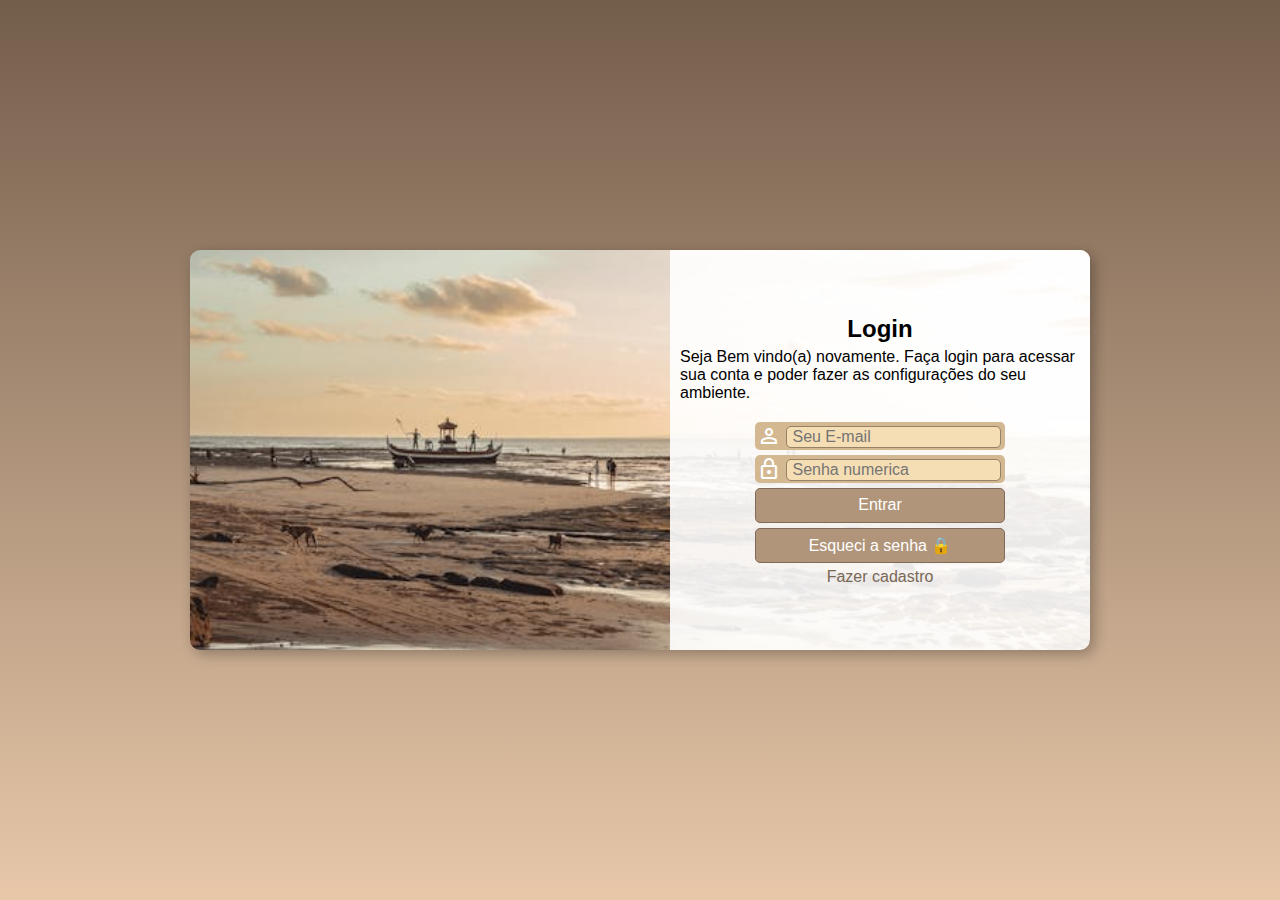
<file: index.html>
<!DOCTYPE html>
<html lang="pt-br">
<head>
    <meta charset="UTF-8">
    <meta name="viewport" content="width=device-width, initial-scale=1.0">
    <title>Tela de Login</title>
    <link rel="stylesheet" href="https://fonts.googleapis.com/css2?family=Material+Symbols+Outlined:opsz,wght,FILL,GRAD@48,400,1,0" />
    <link rel="stylesheet" href="https://fonts.googleapis.com/css2?family=Material+Symbols+Outlined:opsz,wght,FILL,GRAD@20,100,1,0" />
    <link rel="stylesheet" href="https://fonts.googleapis.com/css2?family=Material+Symbols+Outlined:opsz,wght,FILL,GRAD@24,400,0,0" />
    <link rel="stylesheet" href="estilos/estilos.css">
    <link rel="stylesheet" href="estilos/media.css">
    <link rel="shortcut icon" href="imagens/favicon.ico" type="image/x-icon">
</head>
<body>
    <main>
        <section>
            <form action="#" method="post" >

                <h1>Login</h1>
                <p class="texto">Seja Bem vindo(a) novamente. Faça login para acessar sua conta e poder fazer as configurações do seu ambiente.</p>

                <p class="input">
                    <label for="iemail" >
                        <span class="material-symbols-outlined" id="icone-e">
                            person
                        </span>
                    </label>
                    <input type="email" name="email" id="iemail" class="input2" placeholder="Seu E-mail" required maxlength="30" >
                </p>

                <p class="input">
                    <label for="isenha">
                        <span class="material-symbols-outlined" id="icone-s">
                            lock
                        </span>
                    </label>
                    <input type="password" name="senha" id="isenha" class="input2" placeholder="Senha numerica" required minlength="4" maxlength="8" pattern="^[0-9]+$">
                </p>

                <p>
                    <input type="submit" value="Entrar" class="submit">
                </p>
                <p>
                    <input type="submit" value="Esqueci a senha 🔒" class="submit">
                </p>

                <p id="cadastro"><a href="cadastro.html">Fazer cadastro</a></p>
            </form>
        </section>
    </main>
</body>
</html>
</file>
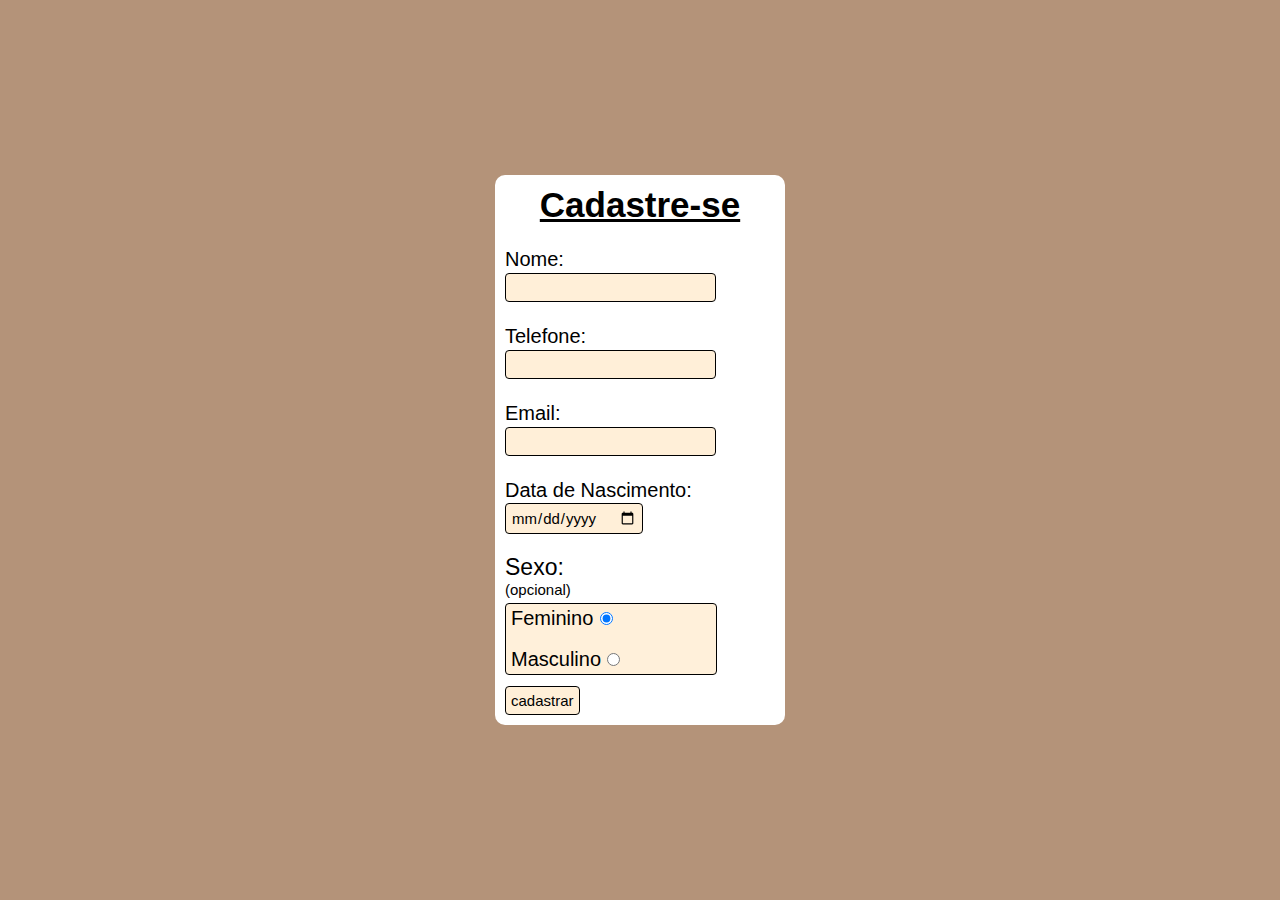
<file: cadastro.html>
<!DOCTYPE html>
<html lang="en">
<head>
    <meta charset="UTF-8">
    <meta name="viewport" content="width=device-width, initial-scale=1.0">
    <title>Cadastro</title>
    <link rel="stylesheet" href="cadastro.css">
    <link rel="shortcut icon" href="imagens/favicon.ico" type="image/x-icon">
</head>
<body>

    <form action="#" method="post">
        <h1>Cadastre-se</h1>
       <p>
            <label for="inome">Nome:</label> <br>
            <input type="text" name="nome" id="inome" required>
       </p>
        <p>
            <label for="itelefone">Telefone:</label> <br>
            <input type="number" name="telefone" id="itelefone" required>
        </p>
        <p>
            <label for="iemail">Email:</label> <br>
            <input type="email" name="email" id="iemail" required>
        </p>
        <p>
            <label for="inascimento">Data de Nascimento:</label> <br>
            <input type="date" name="nascimento" id="inascimento" required>
        </p>
        <p>
            Sexo: <p id="opc">(opcional)</p>
            <div id="data">
                <label for="femi">Feminino</label>
                <input type="radio" name="sex" id="femi" checked><br>
                <label for="masc">Masculino</label>
                <input type="radio" name="sex" id="masc">
            </div>
        </p>
        <input type="submit" value="cadastrar" onclick="cadastrar()" id="submit">
    </form>
    <script>
        function cadastrar(){
            let nome = document.getElementById('inome')
            let fone = document.getElementById('itelefone')
            let email = document.getElementById('iemail')
            let nasc = document.getElementById('inascimento')

            let n = Number(inome.value)
            let f = Number(itelefone.value)
            let e = Number(iemail.value)
            let na= Number(inascimento.value)

        }
    </script>
</body>
</html>
</file>
<file: estilos/estilos.css>
@charset "UTF-8";

*{
    font-size: 1em;
    font-family: Arial, Helvetica, sans-serif;
    padding: 0px;
    margin: 0px;
}

body,html{
    width: 100vw;
    height: 100vh;
}

body{
    position: relative;
    background-color: #735D4B;
}

main{
    background: url(../imagens/background-p.jpg) no-repeat;
    background-size: cover;
    background-position: bottom bottom;
    box-shadow: 4px 4px 14px rgba(0, 0, 0, 0.288);
    border-radius: 10px;
    background-color: white;
    width: 270px;
    height: 500px;
    position: absolute;
    top: 50%;
    left: 50%;
    transform: translate(-50%, -50%);
    display: flex;
    flex-direction: column-reverse;
    transition: .3s;
}

form{
    border-radius: 10px 10px 0px 0px;
    background-color: white;
    padding: 10px;
    border-radius: 0px 0px 10px 10px;
    height: 270px;
}

section h1{
    font-size: 1.5em;
    font-weight: bolder;
    text-align: center;
    margin-bottom: 5px;
}

.texto{
    margin-bottom: 5px;
}

.input{
    background-color: #d4b892;
    margin-bottom: 5px;
    box-sizing: border-box;
    border-radius: 5px;
    
}

.input2{
    width: 208px;
    height: 20px;
    outline: solid 1px rgba(0, 0, 0, 0.29);
    border-radius: 4px;
    background-color: wheat;
    border: none;
    transform: translateY(2px);
    padding-left: 5px;
}

#icone-e{
    padding: 2px;
    color: white;
    line-height: 1;
    vertical-align: middle;
}

#icone-s{
    padding: 2px;
    color: white;
    line-height: 1;
    vertical-align: middle;
}

.submit{
    width: 250px;
    height: 35px;
    background-color: #B0957B;
    color: white;
    border-radius: 5px;
    margin-bottom: 5px;
    font-size: 1em;
    border: 1px solid #7f6b58;
}

.submit:hover{
    background-color: #e5c2a1;
    cursor: pointer;
}

#cadastro a{
    display: block;
    text-decoration: none;
    text-align: center;
    color: #7a6754;
}
#cadastro a:hover{
    text-decoration: underline;
    color: black;
}
</file>
<file: estilos/media.css>
@charset "UTF-8";

/*Todas as Midiast*/
/*Typical breakpoints
Pequenas telas: Até 600px
celular: de 600px ate 768px
Tablet: de 768px ate 992px
Desktop: 992px ate 1200px
Grandes telas:acima de 1200px
*/

@media screen and (min-width:768px) and (max-width:992px){
    body{
        background-image: linear-gradient(to top, #E8C8A9, #735D4B);
    }
    main{
        background-position: bottom left;
        width: 700px;
        height: 300px;
    }
    form{
        background-color: rgba(255, 255, 255, 0.893);
        display: grid;
        width: 400px;
        height: 280px;
        border-radius: 10px 0px 0px 10px;
        align-content: center;
        align-items: center;
        justify-items: center;
    }
    .texto{
        margin-bottom: 20px;
    }
    .input{
       width:250px;
    }
}

@media screen and (min-width:993px) {
    body{
        background-image: linear-gradient(to top, #E8C8A9, #735D4B);
    }
    main {
        background-position: bottom center;
        width: 900px;
        height: 400px;
        display: grid;
        justify-content: end;
    }
    form{
        background-color: rgba(255, 255, 255, 0.9);
        display: grid;
        width: 400px;
        height: 380px;
        border-radius: 0px 10px 10px 0px;
        align-content: center;
        align-items: center;
        justify-items: center;
    }
    .texto{
        margin-bottom: 20px;
    }
    .input{
        width:250px;
     }
}
</file>
<file: cadastro.css>
@charset "UTF-8";
*{
    padding: 0px;
    margin: 0px;
    font-family: Arial, Helvetica, sans-serif;
}
body,html{
    width: 100vw;
    height: 100vh;
}
body{
    background-color: #b49379;
    display: flex;
}
form{
    border-radius: 10px;
    padding: 10px;
    background-color:rgb(255, 255, 255);
    width: 270px;
    height: 530px;
    margin: auto;
    font-size: 23px;
}
form>h1{
    margin-bottom: 20px;
    text-align: center;
    font-size: 35px;
    text-decoration: underline;
}

input{
    background-color: #ffe3bc95;
    margin-bottom: 20px;
    font-size: 15px;
    padding: 5px;
    border: 1px solid black;
    border-radius: 4px;
}
label{
    font-size: 20px;
}
#data{
    padding-left: 5px;
    margin-bottom: 10px;
    width: 205px;
    height: 70px;
    border: 1px solid black;
    background-color: #ffe3bc8b;
    border-radius: 4px;
}
#opc{
    font-size:15px;
    margin-bottom: 5px;
}
#submit:hover{
    background-color: #c0b6a995;
    cursor: pointer;
}
</file>
